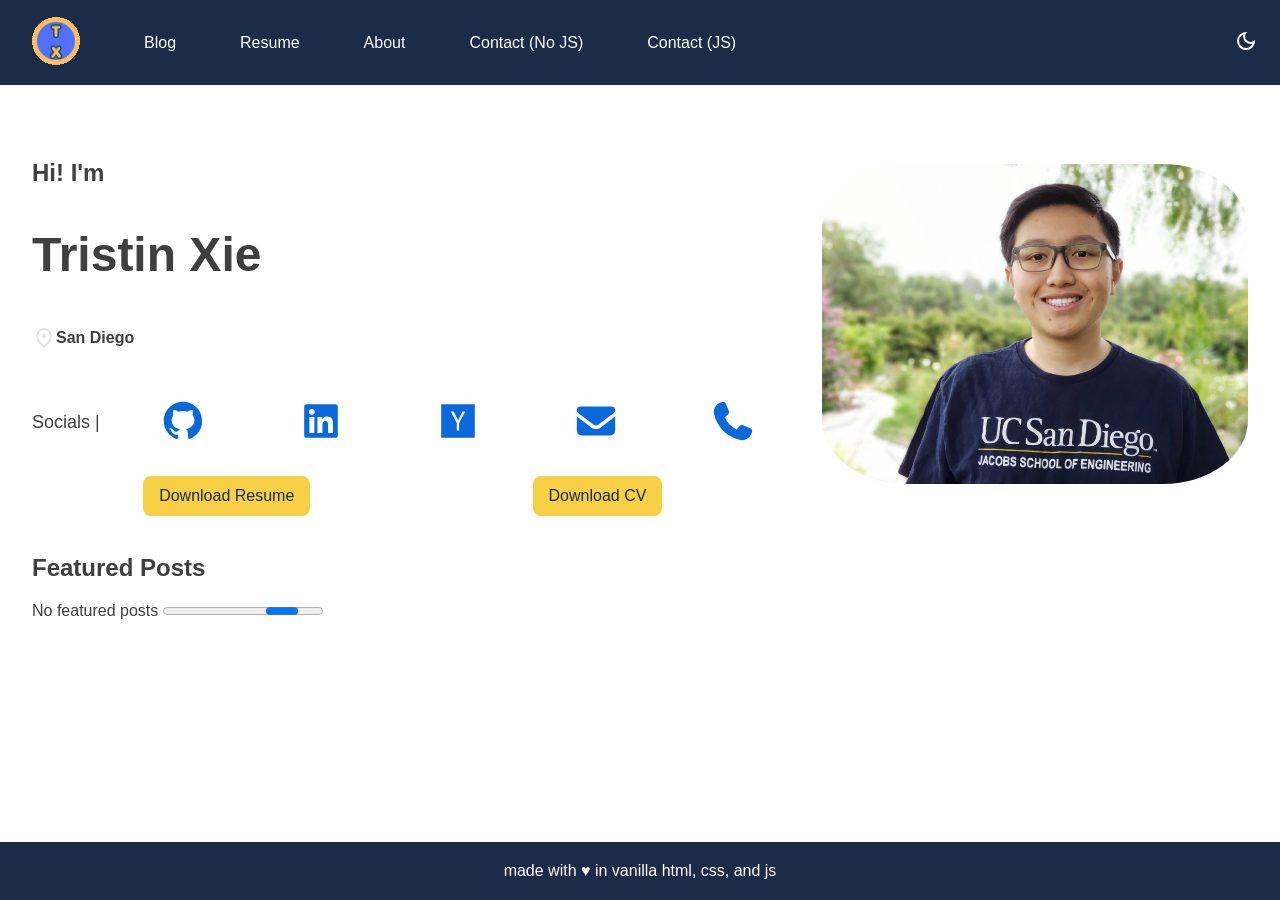
<file: index.html>
<!DOCTYPE html>
<html lang="en">

<head>
  <meta charset="UTF-8">
  <meta name="viewport" content="width=device-width, initial-scale=1.0">
  <title>Tristin Xie Home Page</title>
  <link rel="stylesheet" type="text/css" href="styles.css">
  <style>
    /* header,
    footer,
    article,
    section {
      border: 2px solid #3F3F3F;
    } */

    socials-container>ul {
      list-style-type: none;
      display: flex;
      justify-content: space-between;
      align-items: center;
      width: 85%;
    }

    socials-container {
      display: flex;
      align-items: center;
      justify-content: space-between;
      width: 100%;
    }
  </style>
  <script>
    class HelloWorld extends HTMLElement {
      connectedCallback() {
        console.log("Hello World!");
      }
    }

    customElements.define("hello-world", HelloWorld);
  </script>
  <link rel="icon" type="image/x-icon" href="/assets/favicon.ico">
  <script src="theme.js" defer></script>
  <script>
    try {
      const savedTheme = localStorage.getItem("theme");

      if (savedTheme === "dark") {
        document.documentElement.dataset.theme = "dark";
      }
    } catch (error) {
      // Use default light theme
    }
  </script>
</head>

<body>
  <header>
    <input type="checkbox" id="nav-toggle">
    <nav class="menu">
      <ul>
        <li><a class="main-logo" href="/"><img src=/assets/favicon.ico alt="Tristin Xie Logo"></a></li>
        <li><a href="/blog.html">Blog</a></li>
        <li><a href="/assets/TristinXieResume.pdf">Resume</a></li>
        <li><a href="/profile.html">About</a></li>
        <li><a href="/form-no-js.html">Contact (No JS)</a></li>
        <li><a href="/form-with-js.html">Contact (JS)</a></li>
      </ul>
      <button type="button" id="theme-toggle" aria-label="Switch to dark theme" hidden>
        <svg aria-hidden="true" class="moon-icon" xmlns="http://www.w3.org/2000/svg" height="48px" viewBox="0 -960 960 960" width="24px"
          fill="currentColor">
          <path
            d="M480-120q-150 0-255-105T120-480q0-150 105-255t255-105q14 0 27.5 1t26.5 3q-41 29-65.5 75.5T444-660q0 90 63 153t153 63q55 0 101-24.5t75-65.5q2 13 3 26.5t1 27.5q0 150-105 255T480-120Zm0-80q88 0 158-48.5T740-375q-20 5-40 8t-40 3q-123 0-209.5-86.5T364-660q0-20 3-40t8-40q-78 32-126.5 102T200-480q0 116 82 198t198 82Zm-10-270Z" />
        </svg>
        <svg aria-hidden="true" class="sun-icon" xmlns="http://www.w3.org/2000/svg" height="48px" viewBox="0 0 24 24" width="24px"
          fill="currentColor">
          <path
            d="M14.13,14.13Q15,13.25 15,12T14.13,9.88T12,9T9.88,9.88T9,12t0.88,2.13T12,15t2.13-0.88ZM8.46,15.54Q7,14.08 7,12Q7,9.92 8.46,8.46T12,7t3.54,1.46T17,12t-1.46,3.54T12,17q-2.07,0-3.54-1.46ZM5,13H1V11H5v2Zm18,0H19V11h4v2ZM11,5V1h2V5H11Zm0,18V19h2v4H11ZM6.4,7.75L3.88,5.32L5.3,3.85l2.4,2.5L6.4,7.75Zm12.3,12.4l-2.42-2.52l1.32-1.38l2.52,2.43L18.7,20.15ZM16.25,6.4l2.43-2.52L20.15,5.3l-2.5,2.4l-1.4-1.3ZM3.85,18.7l2.53-2.43L7.75,17.6L5.33,20.13L3.85,18.7ZM12,12Z" />
        </svg>
      </button>
    </nav>
  </header>
  <br>
  <main>
    <noscript>
      <div>
        <strong>Your JavaScript is off! Some interactive features may require JavaScript to be on.</strong>
      </div>
    </noscript>
    <hello-world></hello-world>
    <article class="me-section">
      <section id="me-info">
        <h1 data-greeting>Hi! I'm</h1>
        <h2 id="my-name">Tristin Xie</h2>
        <p id="me-location">
          <svg xmlns="http://www.w3.org/2000/svg" height="32px" viewBox="0 -960 960 960" width="24px" fill="#e3e3e3">
            <path
              d="M536.5-503.5Q560-527 560-560t-23.5-56.5Q513-640 480-640t-56.5 23.5Q400-593 400-560t23.5 56.5Q447-480 480-480t56.5-23.5ZM480-186q122-112 181-203.5T720-552q0-109-69.5-178.5T480-800q-101 0-170.5 69.5T240-552q0 71 59 162.5T480-186Zm0 106Q319-217 239.5-334.5T160-552q0-150 96.5-239T480-880q127 0 223.5 89T800-552q0 100-79.5 217.5T480-80Zm0-480Z" />
          </svg>
          <b>
            San Diego
          </b>
        </p>
        <socials-container>
          <p>
            Socials &vert;
          </p>
          <ul>
            <li>
              <a href="https://github.com/tristinxie">
                <svg xmlns="http://www.w3.org/2000/svg" height="48px" viewBox="0 0 640 640">
                  <!--!Font Awesome Free 7.3.1 by @fontawesome - https://fontawesome.com License - https://fontawesome.com/license/free Copyright 2026 Fonticons, Inc.-->
                  <path
                    d="M280.5 426.5C214.5 418.5 168 371 168 309.5C168 284.5 177 257.5 192 239.5C185.5 223 186.5 188 194 173.5C214 171 241 181.5 257 196C276 190 296 187 320.5 187C345 187 365 190 383 195.5C398.5 181.5 426 171 446 173.5C453 187 454 222 447.5 239C463.5 258 472 283.5 472 309.5C472 371 425.5 417.5 358.5 426C375.5 437 387 461 387 488.5L387 540.5C387 555.5 399.5 564 414.5 558C505 523.5 576 433 576 321C576 179.5 461 64 319.5 64C178 64 64 179.5 64 321C64 432 134.5 524 229.5 558.5C243 563.5 256 554.5 256 541L256 501C249 504 240 506 232 506C199 506 179.5 488 165.5 454.5C160 441 154 433 142.5 431.5C136.5 431 134.5 428.5 134.5 425.5C134.5 419.5 144.5 415 154.5 415C169 415 181.5 424 194.5 442.5C204.5 457 215 463.5 227.5 463.5C240 463.5 248 459 259.5 447.5C268 439 274.5 431.5 280.5 426.5z" />
                </svg>
              </a>
            </li>
            <li>
              <a href="https://www.linkedin.com/in/tristinxie/">
                <svg xmlns="http://www.w3.org/2000/svg" height="48px" viewBox="0 0 640 640">
                  <!--!Font Awesome Free 7.3.1 by @fontawesome - https://fontawesome.com License - https://fontawesome.com/license/free Copyright 2026 Fonticons, Inc.-->
                  <path
                    d="M512 96L127.9 96C110.3 96 96 110.5 96 128.3L96 511.7C96 529.5 110.3 544 127.9 544L512 544C529.6 544 544 529.5 544 511.7L544 128.3C544 110.5 529.6 96 512 96zM231.4 480L165 480L165 266.2L231.5 266.2L231.5 480L231.4 480zM198.2 160C219.5 160 236.7 177.2 236.7 198.5C236.7 219.8 219.5 237 198.2 237C176.9 237 159.7 219.8 159.7 198.5C159.7 177.2 176.9 160 198.2 160zM480.3 480L413.9 480L413.9 376C413.9 351.2 413.4 319.3 379.4 319.3C344.8 319.3 339.5 346.3 339.5 374.2L339.5 480L273.1 480L273.1 266.2L336.8 266.2L336.8 295.4L337.7 295.4C346.6 278.6 368.3 260.9 400.6 260.9C467.8 260.9 480.3 305.2 480.3 362.8L480.3 480z" />
                </svg>
              </a>
            </li>
            <li>
              <a href="https://news.ycombinator.com/user?id=hachet">
                <svg xmlns="http://www.w3.org/2000/svg" height="48px" viewBox="0 0 640 640">
                  <!--!Font Awesome Free 7.3.1 by @fontawesome - https://fontawesome.com License - https://fontawesome.com/license/free Copyright 2026 Fonticons, Inc.-->
                  <path
                    d="M96 96L96 544L544 544L544 96L96 96zM117.2 293.2L117 293.2C117.1 293.1 117.2 292.9 117.3 292.8C117.3 292.9 117.3 293.1 117.2 293.2zM335.2 347.1L335.2 448L303.8 448L303.8 345.3L224 192L261.3 192C313.8 290.3 310.5 293.2 320.6 317.6C332.9 290.6 326.4 293.2 381.2 192L416 192L335.2 347.1z" />
                </svg>
              </a>
            </li>
            <li>
              <a href="mailto:tristinxie@gmail.com">
                <svg xmlns="http://www.w3.org/2000/svg" height="48px" viewBox="0 0 640 640">
                  <!--!Font Awesome Free 7.3.1 by @fontawesome - https://fontawesome.com License - https://fontawesome.com/license/free Copyright 2026 Fonticons, Inc.-->
                  <path
                    d="M112 128C85.5 128 64 149.5 64 176C64 191.1 71.1 205.3 83.2 214.4L291.2 370.4C308.3 383.2 331.7 383.2 348.8 370.4L556.8 214.4C568.9 205.3 576 191.1 576 176C576 149.5 554.5 128 528 128L112 128zM64 260L64 448C64 483.3 92.7 512 128 512L512 512C547.3 512 576 483.3 576 448L576 260L377.6 408.8C343.5 434.4 296.5 434.4 262.4 408.8L64 260z" />
                </svg>
              </a>
            </li>
            <li>
              <a href="tel:+1-626-268-3247">
                <svg xmlns="http://www.w3.org/2000/svg" height="48px" viewBox="0 0 640 640">
                  <!--!Font Awesome Free 7.3.1 by @fontawesome - https://fontawesome.com License - https://fontawesome.com/license/free Copyright 2026 Fonticons, Inc.-->
                  <path
                    d="M224.2 89C216.3 70.1 195.7 60.1 176.1 65.4L170.6 66.9C106 84.5 50.8 147.1 66.9 223.3C104 398.3 241.7 536 416.7 573.1C493 589.3 555.5 534 573.1 469.4L574.6 463.9C580 444.2 569.9 423.6 551.1 415.8L453.8 375.3C437.3 368.4 418.2 373.2 406.8 387.1L368.2 434.3C297.9 399.4 241.3 341 208.8 269.3L253 233.3C266.9 222 271.6 202.9 264.8 186.3L224.2 89z" />
                </svg>
              </a>
            </li>
          </ul>
        </socials-container>
        <section id="me-links">
          <a href="/assets/TristinXieResume.pdf">Download Resume</a>
          <a href="/assets/TristinXieCV.pdf">Download CV</a>
        </section>
      </section>
      <picture id="me-picture">
        <source srcset="/assets/me_wide.jpg" media="(width >= 45rem)">
        <img width="320" height="320" src="/assets/me.jpg" alt="Tristin Xie picture">
      </picture>
    </article>
    <br>
    <section>
      <h2>Featured Posts</h2>
      <featured-posts aria-busy="true" aria-describedby="progress-bar">
        No featured posts
      </featured-posts>

      <progress id="progress-bar" aria-label="Content loading…"></progress>
    </section>
  </main>
  <br>
  <footer>
    made with &hearts; in vanilla html, css, and js
  </footer>
</body>

</html>
</file>
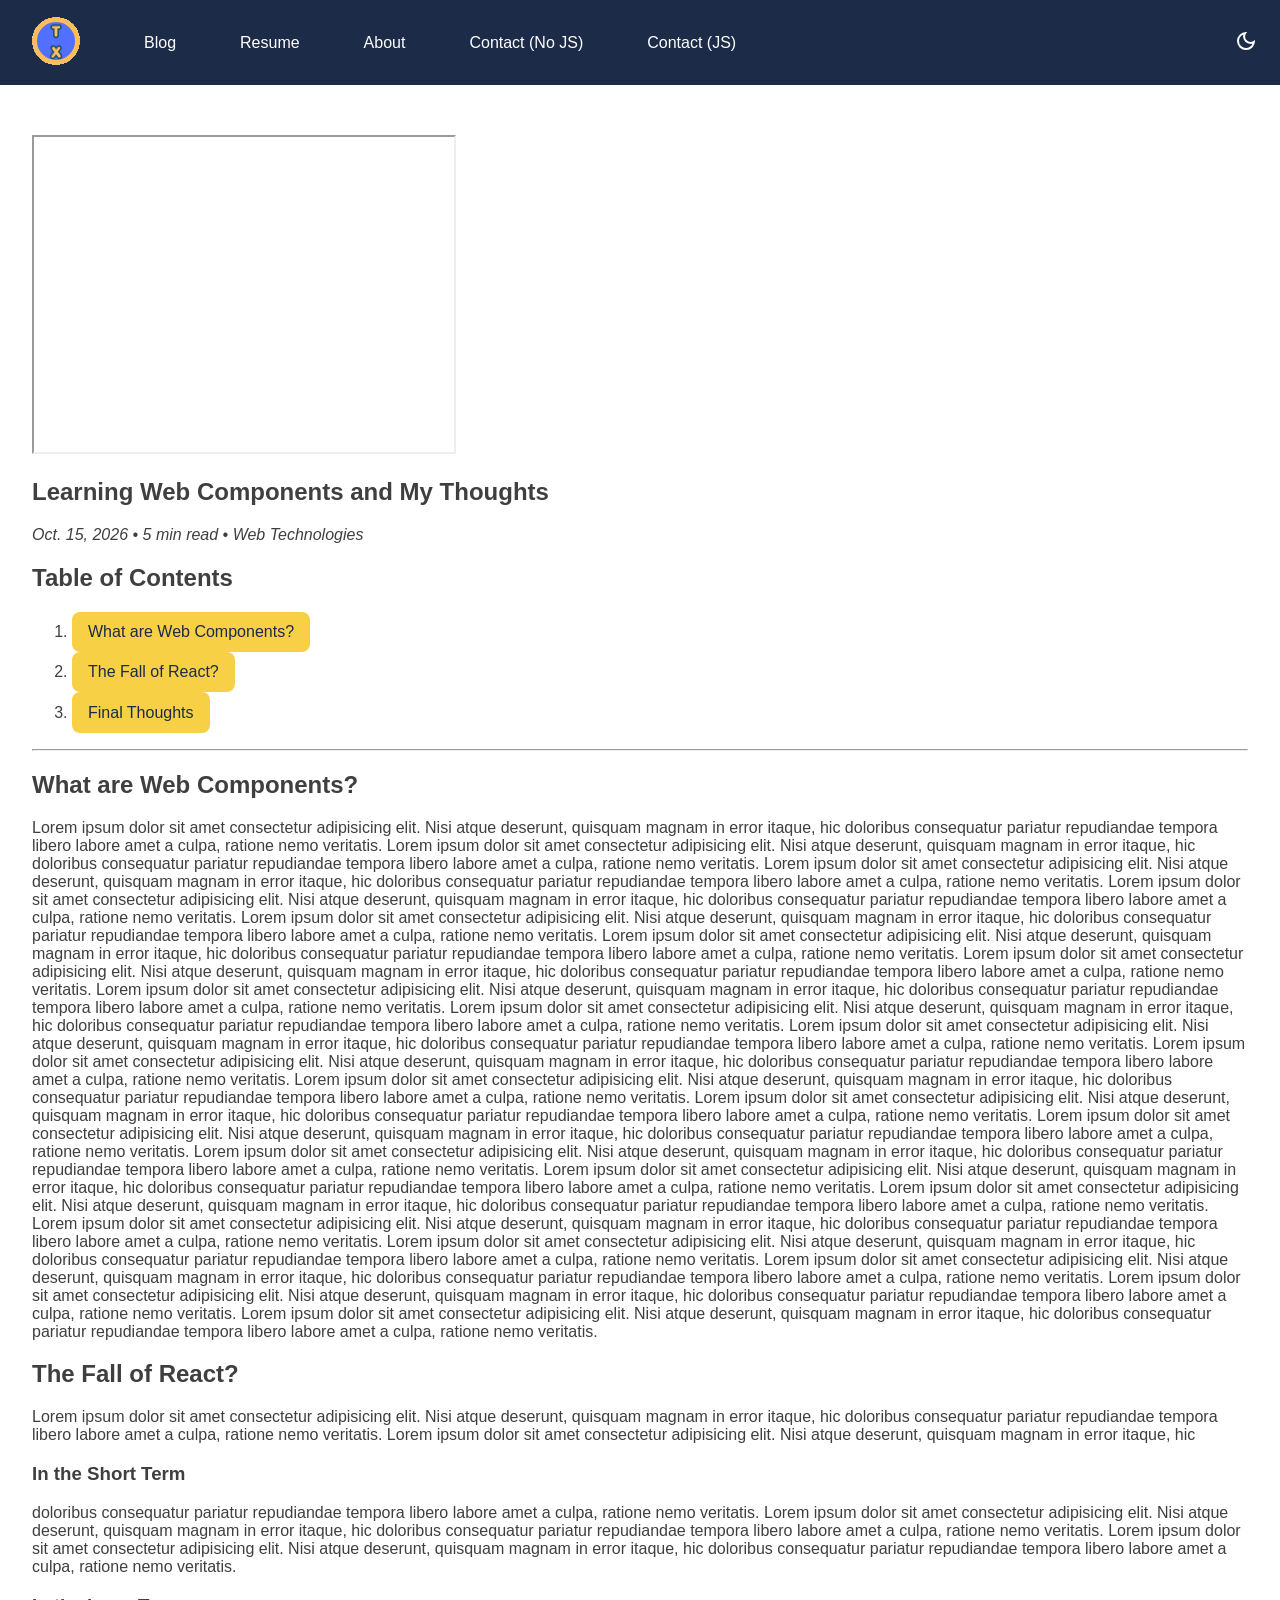
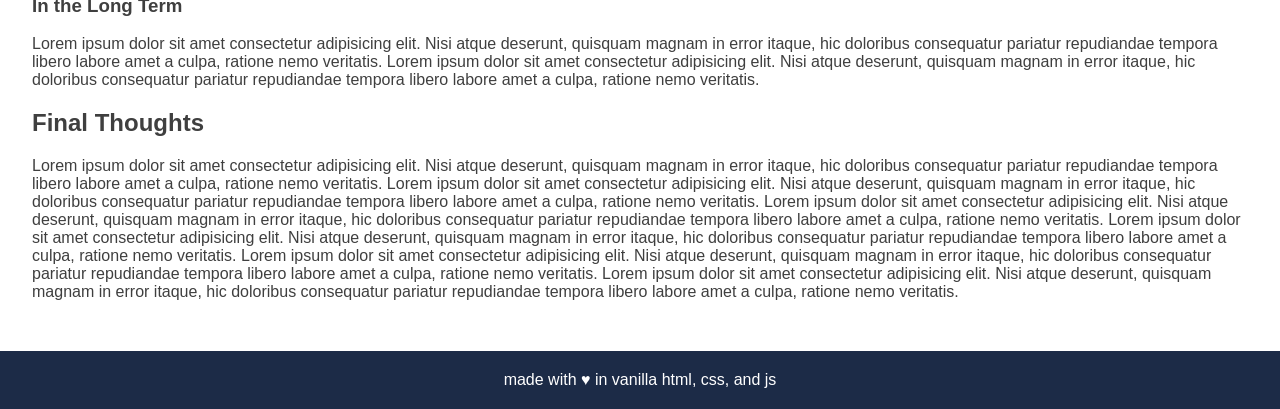
<file: blog-post-1.html>
<!DOCTYPE html>
<html lang="zxx">

<head>
  <meta charset="UTF-8">
  <meta name="viewport" content="width=device-width, initial-scale=1.0">
  <title>Tristin Xie Home Page</title>
  <!-- <style>
    header,
    footer,
    section {
      border: 2px solid #3F3F3F;
    }
  </style> -->
  <link rel="icon" type="image/x-icon" href="/assets/favicon.ico">
  <link rel="stylesheet" type="text/css" href="styles.css">
  <script src="theme.js" defer></script>
  <script>
    try {
      const savedTheme = localStorage.getItem("theme");

      if (savedTheme === "dark") {
        document.documentElement.dataset.theme = "dark";
      }
    } catch (error) {
      // Use default light theme
    }
  </script>
</head>

<body>
  <header>
    <input type="checkbox" id="nav-toggle">
    <nav class="menu">
      <ul>
        <li><a class="main-logo" href="/"><img src=/assets/favicon.ico alt="Tristin Xie Logo"></a></li>
        <li><a href="/blog.html">Blog</a></li>
        <li><a href="/assets/TristinXieResume.pdf">Resume</a></li>
        <li><a href="/profile.html">About</a></li>
        <li><a href="/form-no-js.html">Contact (No JS)</a></li>
        <li><a href="/form-with-js.html">Contact (JS)</a></li>
      </ul>
      <button type="button" id="theme-toggle" aria-label="Switch to dark theme" hidden>
        <svg aria-hidden="true" class="moon-icon" xmlns="http://www.w3.org/2000/svg" height="48px" viewBox="0 -960 960 960" width="24px"
          fill="currentColor">
          <path
            d="M480-120q-150 0-255-105T120-480q0-150 105-255t255-105q14 0 27.5 1t26.5 3q-41 29-65.5 75.5T444-660q0 90 63 153t153 63q55 0 101-24.5t75-65.5q2 13 3 26.5t1 27.5q0 150-105 255T480-120Zm0-80q88 0 158-48.5T740-375q-20 5-40 8t-40 3q-123 0-209.5-86.5T364-660q0-20 3-40t8-40q-78 32-126.5 102T200-480q0 116 82 198t198 82Zm-10-270Z" />
        </svg>
        <svg aria-hidden="true" class="sun-icon" xmlns="http://www.w3.org/2000/svg" height="48px" viewBox="0 0 24 24" width="24px"
          fill="currentColor">
          <path
            d="M14.13,14.13Q15,13.25 15,12T14.13,9.88T12,9T9.88,9.88T9,12t0.88,2.13T12,15t2.13-0.88ZM8.46,15.54Q7,14.08 7,12Q7,9.92 8.46,8.46T12,7t3.54,1.46T17,12t-1.46,3.54T12,17q-2.07,0-3.54-1.46ZM5,13H1V11H5v2Zm18,0H19V11h4v2ZM11,5V1h2V5H11Zm0,18V19h2v4H11ZM6.4,7.75L3.88,5.32L5.3,3.85l2.4,2.5L6.4,7.75Zm12.3,12.4l-2.42-2.52l1.32-1.38l2.52,2.43L18.7,20.15ZM16.25,6.4l2.43-2.52L20.15,5.3l-2.5,2.4l-1.4-1.3ZM3.85,18.7l2.53-2.43L7.75,17.6L5.33,20.13L3.85,18.7ZM12,12Z" />
        </svg>
      </button>
    </nav>
  </header>
  <br>
  <main>
    <article>
      <iframe width="420" height="315" src="https://www.youtube.com/embed/2I7uX8m0Ta0">
      </iframe>
      <h1>Learning Web Components and My Thoughts</h1>
      <post-details>
        <i>Oct. 15, 2026 • 5 min read • Web Technologies</i>
      </post-details>
      <h2>Table of Contents</h2>
      <ol>
        <li><a href="#what-are-web-components"> What are Web Components?</a></li>
        <li><a href="#the-fall-of-react">The Fall of React?</a></li>
        <li><a href="#final-thoughts">Final Thoughts</a></li>
      </ol>
      <hr>
      <h2 id="what-are-web-components">What are Web Components?</h2>
      Lorem ipsum dolor sit amet consectetur adipisicing elit. Nisi atque deserunt, quisquam magnam in error itaque, hic
      doloribus consequatur pariatur repudiandae tempora libero labore amet a culpa, ratione nemo veritatis.
      Lorem ipsum dolor sit amet consectetur adipisicing elit. Nisi atque deserunt, quisquam magnam in error itaque, hic
      doloribus consequatur pariatur repudiandae tempora libero labore amet a culpa, ratione nemo veritatis.
      Lorem ipsum dolor sit amet consectetur adipisicing elit. Nisi atque deserunt, quisquam magnam in error itaque, hic
      doloribus consequatur pariatur repudiandae tempora libero labore amet a culpa, ratione nemo veritatis.
      Lorem ipsum dolor sit amet consectetur adipisicing elit. Nisi atque deserunt, quisquam magnam in error itaque, hic
      doloribus consequatur pariatur repudiandae tempora libero labore amet a culpa, ratione nemo veritatis.
      Lorem ipsum dolor sit amet consectetur adipisicing elit. Nisi atque deserunt, quisquam magnam in error itaque, hic
      doloribus consequatur pariatur repudiandae tempora libero labore amet a culpa, ratione nemo veritatis.
      Lorem ipsum dolor sit amet consectetur adipisicing elit. Nisi atque deserunt, quisquam magnam in error itaque, hic
      doloribus consequatur pariatur repudiandae tempora libero labore amet a culpa, ratione nemo veritatis.
      Lorem ipsum dolor sit amet consectetur adipisicing elit. Nisi atque deserunt, quisquam magnam in error itaque, hic
      doloribus consequatur pariatur repudiandae tempora libero labore amet a culpa, ratione nemo veritatis.
      Lorem ipsum dolor sit amet consectetur adipisicing elit. Nisi atque deserunt, quisquam magnam in error itaque, hic
      doloribus consequatur pariatur repudiandae tempora libero labore amet a culpa, ratione nemo veritatis.
      Lorem ipsum dolor sit amet consectetur adipisicing elit. Nisi atque deserunt, quisquam magnam in error itaque, hic
      doloribus consequatur pariatur repudiandae tempora libero labore amet a culpa, ratione nemo veritatis.
      Lorem ipsum dolor sit amet consectetur adipisicing elit. Nisi atque deserunt, quisquam magnam in error itaque, hic
      doloribus consequatur pariatur repudiandae tempora libero labore amet a culpa, ratione nemo veritatis.
      Lorem ipsum dolor sit amet consectetur adipisicing elit. Nisi atque deserunt, quisquam magnam in error itaque, hic
      doloribus consequatur pariatur repudiandae tempora libero labore amet a culpa, ratione nemo veritatis.
      Lorem ipsum dolor sit amet consectetur adipisicing elit. Nisi atque deserunt, quisquam magnam in error itaque, hic
      doloribus consequatur pariatur repudiandae tempora libero labore amet a culpa, ratione nemo veritatis.
      Lorem ipsum dolor sit amet consectetur adipisicing elit. Nisi atque deserunt, quisquam magnam in error itaque, hic
      doloribus consequatur pariatur repudiandae tempora libero labore amet a culpa, ratione nemo veritatis.
      Lorem ipsum dolor sit amet consectetur adipisicing elit. Nisi atque deserunt, quisquam magnam in error itaque, hic
      doloribus consequatur pariatur repudiandae tempora libero labore amet a culpa, ratione nemo veritatis.
      Lorem ipsum dolor sit amet consectetur adipisicing elit. Nisi atque deserunt, quisquam magnam in error itaque, hic
      doloribus consequatur pariatur repudiandae tempora libero labore amet a culpa, ratione nemo veritatis.
      Lorem ipsum dolor sit amet consectetur adipisicing elit. Nisi atque deserunt, quisquam magnam in error itaque, hic
      doloribus consequatur pariatur repudiandae tempora libero labore amet a culpa, ratione nemo veritatis.
      Lorem ipsum dolor sit amet consectetur adipisicing elit. Nisi atque deserunt, quisquam magnam in error itaque, hic
      doloribus consequatur pariatur repudiandae tempora libero labore amet a culpa, ratione nemo veritatis.
      Lorem ipsum dolor sit amet consectetur adipisicing elit. Nisi atque deserunt, quisquam magnam in error itaque, hic
      doloribus consequatur pariatur repudiandae tempora libero labore amet a culpa, ratione nemo veritatis.
      Lorem ipsum dolor sit amet consectetur adipisicing elit. Nisi atque deserunt, quisquam magnam in error itaque, hic
      doloribus consequatur pariatur repudiandae tempora libero labore amet a culpa, ratione nemo veritatis.
      Lorem ipsum dolor sit amet consectetur adipisicing elit. Nisi atque deserunt, quisquam magnam in error itaque, hic
      doloribus consequatur pariatur repudiandae tempora libero labore amet a culpa, ratione nemo veritatis.
      Lorem ipsum dolor sit amet consectetur adipisicing elit. Nisi atque deserunt, quisquam magnam in error itaque, hic
      doloribus consequatur pariatur repudiandae tempora libero labore amet a culpa, ratione nemo veritatis.
      Lorem ipsum dolor sit amet consectetur adipisicing elit. Nisi atque deserunt, quisquam magnam in error itaque, hic
      doloribus consequatur pariatur repudiandae tempora libero labore amet a culpa, ratione nemo veritatis.
      <h2 id="the-fall-of-react">The Fall of React?</h2>
      Lorem ipsum dolor sit amet consectetur adipisicing elit. Nisi atque deserunt, quisquam magnam in error itaque, hic
      doloribus consequatur pariatur repudiandae tempora libero labore amet a culpa, ratione nemo veritatis.
      Lorem ipsum dolor sit amet consectetur adipisicing elit. Nisi atque deserunt, quisquam magnam in error itaque, hic
      <h3>In the Short Term</h3>
      doloribus consequatur pariatur repudiandae tempora libero labore amet a culpa, ratione nemo veritatis.
      Lorem ipsum dolor sit amet consectetur adipisicing elit. Nisi atque deserunt, quisquam magnam in error itaque, hic
      doloribus consequatur pariatur repudiandae tempora libero labore amet a culpa, ratione nemo veritatis.
      Lorem ipsum dolor sit amet consectetur adipisicing elit. Nisi atque deserunt, quisquam magnam in error itaque, hic
      doloribus consequatur pariatur repudiandae tempora libero labore amet a culpa, ratione nemo veritatis.
      <h3>In the Long Term</h3>
      Lorem ipsum dolor sit amet consectetur adipisicing elit. Nisi atque deserunt, quisquam magnam in error itaque, hic
      doloribus consequatur pariatur repudiandae tempora libero labore amet a culpa, ratione nemo veritatis.
      Lorem ipsum dolor sit amet consectetur adipisicing elit. Nisi atque deserunt, quisquam magnam in error itaque, hic
      doloribus consequatur pariatur repudiandae tempora libero labore amet a culpa, ratione nemo veritatis.
      <h2 id="final-thoughts">Final Thoughts</h2>
      Lorem ipsum dolor sit amet consectetur adipisicing elit. Nisi atque deserunt, quisquam magnam in error itaque, hic
      doloribus consequatur pariatur repudiandae tempora libero labore amet a culpa, ratione nemo veritatis.
      Lorem ipsum dolor sit amet consectetur adipisicing elit. Nisi atque deserunt, quisquam magnam in error itaque, hic
      doloribus consequatur pariatur repudiandae tempora libero labore amet a culpa, ratione nemo veritatis.
      Lorem ipsum dolor sit amet consectetur adipisicing elit. Nisi atque deserunt, quisquam magnam in error itaque, hic
      doloribus consequatur pariatur repudiandae tempora libero labore amet a culpa, ratione nemo veritatis.
      Lorem ipsum dolor sit amet consectetur adipisicing elit. Nisi atque deserunt, quisquam magnam in error itaque, hic
      doloribus consequatur pariatur repudiandae tempora libero labore amet a culpa, ratione nemo veritatis.
      Lorem ipsum dolor sit amet consectetur adipisicing elit. Nisi atque deserunt, quisquam magnam in error itaque, hic
      doloribus consequatur pariatur repudiandae tempora libero labore amet a culpa, ratione nemo veritatis.
      Lorem ipsum dolor sit amet consectetur adipisicing elit. Nisi atque deserunt, quisquam magnam in error itaque, hic
      doloribus consequatur pariatur repudiandae tempora libero labore amet a culpa, ratione nemo veritatis.
    </article>
  </main>
  <br>
  <footer>
    made with &hearts; in vanilla html, css, and js
  </footer>
</body>

</html>
</file>
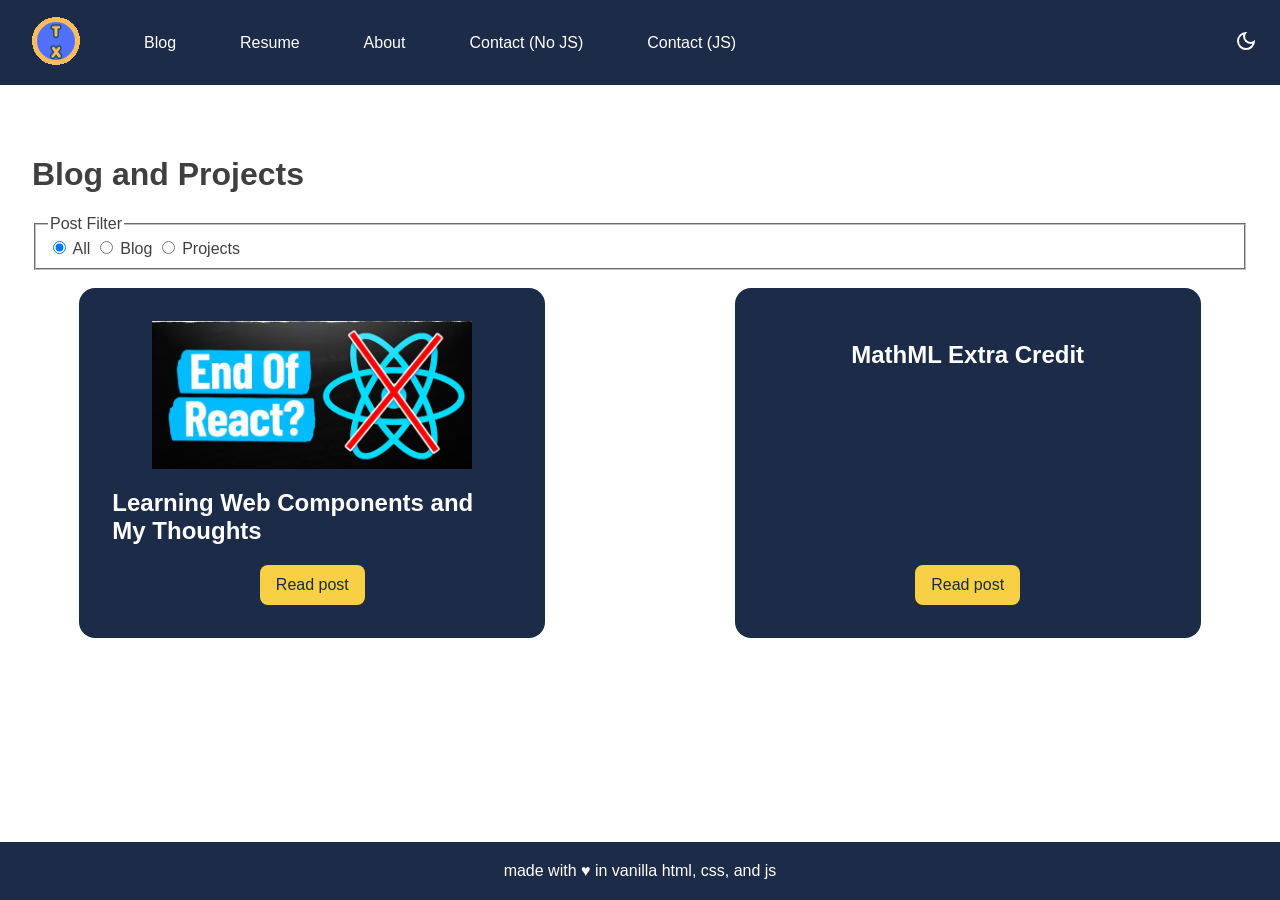
<file: blog.html>
<!DOCTYPE html>
<html lang="en">

<head>
  <meta charset="UTF-8">
  <meta name="viewport" content="width=device-width, initial-scale=1.0">
  <title>Contact Tristin</title>
  <!-- <style>
    header,
    footer,
    section, 
    article {
      border: 2px solid #3F3F3F;
    }
  </style> -->
  <link rel="icon" type="image/x-icon" href="/assets/favicon.ico">
  <link rel="stylesheet" type="text/css" href="styles.css">
  <script src="theme.js" defer></script>
  <script>
    try {
      const savedTheme = localStorage.getItem("theme");

      if (savedTheme === "dark") {
        document.documentElement.dataset.theme = "dark";
      }
    } catch (error) {
      // Use default light theme
    }
  </script>
</head>

<body>
  <header>
    <input type="checkbox" id="nav-toggle">
    <nav class="menu">
      <ul>
        <li><a class="main-logo" href="/"><img src="/assets/favicon.ico" alt="Tristin Xie Logo"></a></li>
        <li><a href="/blog.html">Blog</a></li>
        <li><a href="/assets/TristinXieResume.pdf">Resume</a></li>
        <li><a href="/profile.html">About</a></li>
        <li><a href="/form-no-js.html">Contact (No JS)</a></li>
        <li><a href="/form-with-js.html">Contact (JS)</a></li>
      </ul>
      <button type="button" id="theme-toggle" aria-label="Switch to dark theme" hidden>
        <svg aria-hidden="true" class="moon-icon" xmlns="http://www.w3.org/2000/svg" height="48px" viewBox="0 -960 960 960" width="24px"
          fill="currentColor">
          <path
            d="M480-120q-150 0-255-105T120-480q0-150 105-255t255-105q14 0 27.5 1t26.5 3q-41 29-65.5 75.5T444-660q0 90 63 153t153 63q55 0 101-24.5t75-65.5q2 13 3 26.5t1 27.5q0 150-105 255T480-120Zm0-80q88 0 158-48.5T740-375q-20 5-40 8t-40 3q-123 0-209.5-86.5T364-660q0-20 3-40t8-40q-78 32-126.5 102T200-480q0 116 82 198t198 82Zm-10-270Z" />
        </svg>
        <svg aria-hidden="true" class="sun-icon" xmlns="http://www.w3.org/2000/svg" height="48px" viewBox="0 0 24 24" width="24px"
          fill="currentColor">
          <path
            d="M14.13,14.13Q15,13.25 15,12T14.13,9.88T12,9T9.88,9.88T9,12t0.88,2.13T12,15t2.13-0.88ZM8.46,15.54Q7,14.08 7,12Q7,9.92 8.46,8.46T12,7t3.54,1.46T17,12t-1.46,3.54T12,17q-2.07,0-3.54-1.46ZM5,13H1V11H5v2Zm18,0H19V11h4v2ZM11,5V1h2V5H11Zm0,18V19h2v4H11ZM6.4,7.75L3.88,5.32L5.3,3.85l2.4,2.5L6.4,7.75Zm12.3,12.4l-2.42-2.52l1.32-1.38l2.52,2.43L18.7,20.15ZM16.25,6.4l2.43-2.52L20.15,5.3l-2.5,2.4l-1.4-1.3ZM3.85,18.7l2.53-2.43L7.75,17.6L5.33,20.13L3.85,18.7ZM12,12Z" />
        </svg>
      </button>
    </nav>
  </header>
    <br>
  <main>
    <h1>Blog and Projects</h1>
    <fieldset>
      <legend>Post Filter</legend>
      <label>
        <input type="radio" name="post-filter" id="post-filter-all" checked>
        <span>All</span>
      </label>
      <label>
        <input type="radio" name="post-filter" id="post-filter-blog">
        <span>Blog</span>
      </label>
      <label>
        <input type="radio" name="post-filter" id="post-filter-projects">
        <span>Projects</span>
      </label>
    </fieldset>
    <br>
    <section id="post-section">
      <article class="post">
        <img width=320 src="/assets/blog-post-1-hero.png"
          alt="Hero image for blog post 1 - The End of React? with the React.js logo">
        <h2>Learning Web Components and My Thoughts</h2>
        <a href="/blog-post-1.html">Read post</a>
      </article>
      <br>
      <article class="post">
        <h2>MathML Extra Credit</h2>
        <a href="/extra-credit.html">Read post</a>
      </article>
    </section>
  </main>
  <br>
  <footer>
    made with &hearts; in vanilla html, css, and js
  </footer>
</body>

</html>
</file>
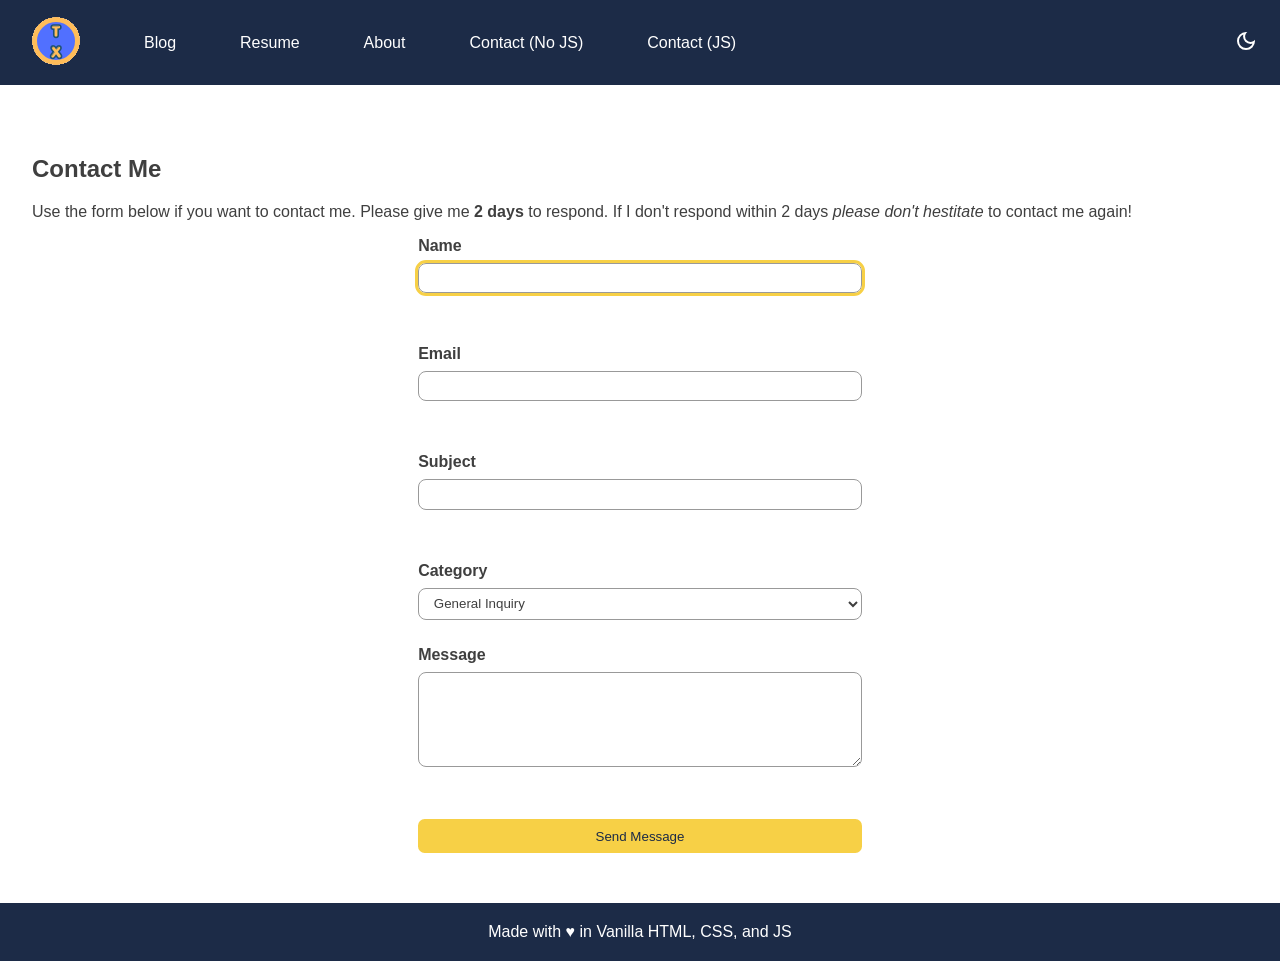
<file: contact.html>
<!DOCTYPE html>
<html lang="en">

<head>
  <meta charset="UTF-8">
  <meta name="viewport" content="width=device-width, initial-scale=1.0">
  <title>Contact Tristin</title>
  <!-- <style>
    header,
    footer,
    section {
      border: 2px solid #3F3F3F;
    }
  </style> -->
  <link rel="icon" type="image/x-icon" href="/assets/favicon.ico">
  <link rel="stylesheet" type="text/css" href="styles.css">
  <script src="theme.js" defer></script>
  <script>
    try {
      const savedTheme = localStorage.getItem("theme");

      if (savedTheme === "dark") {
        document.documentElement.dataset.theme = "dark";
      }
    } catch (error) {
      // Use default light theme
    }
  </script>
</head>

<body>
  <header>
    <input type="checkbox" id="nav-toggle">
    <nav class="menu">
      <ul>
        <li><a class="main-logo" href="/"><img src=/assets/favicon.ico alt="Tristin Xie Logo"></a></li>
        <li><a href="/blog.html">Blog</a></li>
        <li><a href="/assets/TristinXieResume.pdf">Resume</a></li>
        <li><a href="/profile.html">About</a></li>
        <li><a href="/form-no-js.html">Contact (No JS)</a></li>
        <li><a href="/form-with-js.html">Contact (JS)</a></li>
      </ul>
      <button type="button" id="theme-toggle" aria-label="Switch to dark theme" hidden>
        <svg aria-hidden="true" class="moon-icon" xmlns="http://www.w3.org/2000/svg" height="48px" viewBox="0 -960 960 960" width="24px"
          fill="currentColor">
          <path
            d="M480-120q-150 0-255-105T120-480q0-150 105-255t255-105q14 0 27.5 1t26.5 3q-41 29-65.5 75.5T444-660q0 90 63 153t153 63q55 0 101-24.5t75-65.5q2 13 3 26.5t1 27.5q0 150-105 255T480-120Zm0-80q88 0 158-48.5T740-375q-20 5-40 8t-40 3q-123 0-209.5-86.5T364-660q0-20 3-40t8-40q-78 32-126.5 102T200-480q0 116 82 198t198 82Zm-10-270Z" />
        </svg>
        <svg aria-hidden="true" class="sun-icon" xmlns="http://www.w3.org/2000/svg" height="48px" viewBox="0 0 24 24" width="24px"
          fill="currentColor">
          <path
            d="M14.13,14.13Q15,13.25 15,12T14.13,9.88T12,9T9.88,9.88T9,12t0.88,2.13T12,15t2.13-0.88ZM8.46,15.54Q7,14.08 7,12Q7,9.92 8.46,8.46T12,7t3.54,1.46T17,12t-1.46,3.54T12,17q-2.07,0-3.54-1.46ZM5,13H1V11H5v2Zm18,0H19V11h4v2ZM11,5V1h2V5H11Zm0,18V19h2v4H11ZM6.4,7.75L3.88,5.32L5.3,3.85l2.4,2.5L6.4,7.75Zm12.3,12.4l-2.42-2.52l1.32-1.38l2.52,2.43L18.7,20.15ZM16.25,6.4l2.43-2.52L20.15,5.3l-2.5,2.4l-1.4-1.3ZM3.85,18.7l2.53-2.43L7.75,17.6L5.33,20.13L3.85,18.7ZM12,12Z" />
        </svg>
      </button>
    </nav>
  </header>
    <br>
  <main>
    <article>
      <h1>Contact Me</h1>
      <p>Use the form below if you want to contact me. Please give me <strong>2 days</strong> to respond. If I don't
        respond within 2 days <em>please don't hestitate</em> to contact me again!</p>
      <section id="form-section">
        <form id="contact-form" action="#" method="post">
          <form-field>
            <label for="name">Name</label>
            <input type="text" id="name" name="name" autofocus required minlength="2">
            <field-error>Please enter your name (at least 2 characters)</field-error>
            <br>
          </form-field>

          <form-field>
            <label for="email">Email</label>
            <input type="email" id="email" name="email" required>
            <field-error>Please enter a valid email address of form <code>user@email.address</code></field-error>
            <br>
          </form-field>

          <form-field>
            <label for="subject">Subject</label>
            <input type="text" id="subject" name="subject" required minlength="2">
            <field-error>Please enter a subject (at least 2 characters)</field-error>
            <br>
          </form-field>

          <form-field>
            <label for="category">Category</label>
            <select id="category" name="category" required>
              <option value="" disabled>Select a category...</option>
              <hr>
              <option value="general">General Inquiry</option>
              <option value="recruitment">Recruitment</option>
              <option value="feedback">Feedback</option>
              <option value="bug">Bug Report</option>
              <option value="other">Other</option>
            </select>
            <br>
          </form-field>

          <form-field>
            <label for="message">Message</label>
            <textarea id="message" name="message" required minlength="10"></textarea>
            <field-error>Please enter your message (at least 10 characters)</field-error>
            <br>
          </form-field>

          <button type="button" commandfor="confirm-dialog" command="show-modal">
            Send Message
          </button>
        </form>
      </section>
    </article>
  </main>
  <br>
  <footer>
    Made with &hearts; in Vanilla HTML, CSS, and JS
  </footer>
  <!-- Confirm form submit dialog -->
  <dialog id="confirm-dialog">
    <h2>Confirm Submission</h2>

    <p>Are you ready to submit?</p>

    <button type="submit" form="contact-form">
      Submit
    </button>
    <button type="button" commandfor="confirm-dialog" command="close">
      Cancel
    </button>
  </dialog>
</body>

</html>
</file>
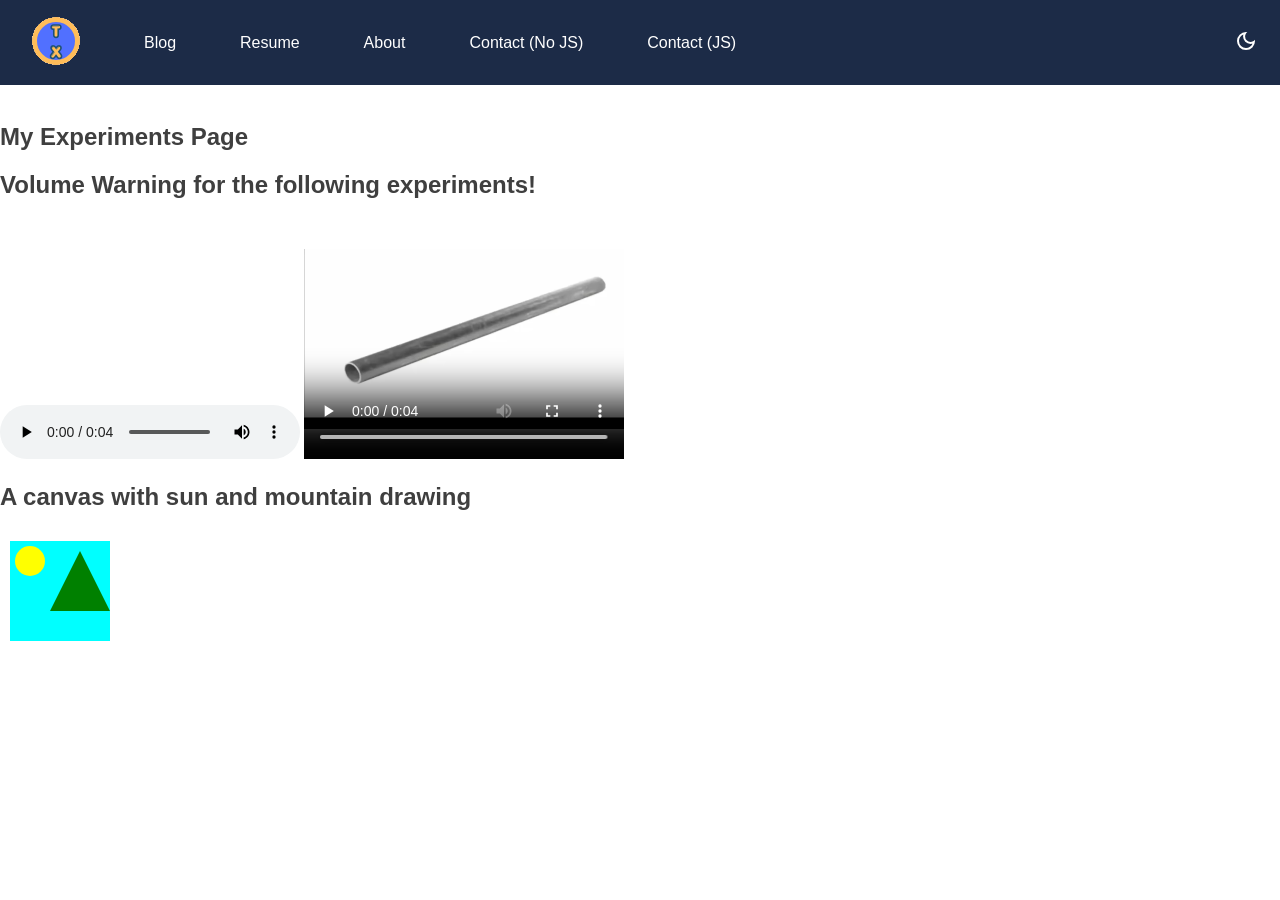
<file: experiments.html>
<!DOCTYPE html>
<html lang="en">

<head>
  <meta charset="UTF-8">
  <meta name="viewport" content="width=device-width, initial-scale=1.0">
  <title>Tristin Xie Experiments</title>
  <!-- <style>
    header,
    footer,
    section {
      border: 2px solid #3F3F3F;
    }
  </style> -->
  <link rel="icon" type="image/x-icon" href="/assets/favicon.ico">
  <link rel="stylesheet" type="text/css" href="styles.css">
  <script>
    document.addEventListener('DOMContentLoaded', () => {
      const ctx = document.querySelector("canvas").getContext("2d");
      ctx.fillStyle = "cyan";
      ctx.fillRect(10, 10, 100, 100);
      ctx.fillStyle = "yellow";
      ctx.beginPath();
      ctx.arc(30, 30, 15, 0, Math.PI * 2);
      ctx.fill();
      ctx.fillStyle = "green";
      ctx.beginPath();
      ctx.moveTo(80, 20); ctx.lineTo(50, 80); ctx.lineTo(110, 80);
      ctx.closePath();
      ctx.fill();
    });
  </script>
  <script src="theme.js" defer></script>
  <script>
    try {
      const savedTheme = localStorage.getItem("theme");

      if (savedTheme === "dark") {
        document.documentElement.dataset.theme = "dark";
      }
    } catch (error) {
      // Use default light theme
    }
  </script>
</head>

<body>
  <header>
    <input type="checkbox" id="nav-toggle">
    <nav class="menu">
      <ul>
        <li><a class="main-logo" href="/"><img src=/assets/favicon.ico alt="Tristin Xie Logo"></a></li>
        <li><a href="/blog.html">Blog</a></li>
        <li><a href="/assets/TristinXieResume.pdf">Resume</a></li>
        <li><a href="/profile.html">About</a></li>
        <li><a href="/form-no-js.html">Contact (No JS)</a></li>
        <li><a href="/form-with-js.html">Contact (JS)</a></li>
      </ul>
      <button type="button" id="theme-toggle" aria-label="Switch to dark theme" hidden>
        <svg aria-hidden="true" class="moon-icon" xmlns="http://www.w3.org/2000/svg" height="48px" viewBox="0 -960 960 960" width="24px"
          fill="currentColor">
          <path
            d="M480-120q-150 0-255-105T120-480q0-150 105-255t255-105q14 0 27.5 1t26.5 3q-41 29-65.5 75.5T444-660q0 90 63 153t153 63q55 0 101-24.5t75-65.5q2 13 3 26.5t1 27.5q0 150-105 255T480-120Zm0-80q88 0 158-48.5T740-375q-20 5-40 8t-40 3q-123 0-209.5-86.5T364-660q0-20 3-40t8-40q-78 32-126.5 102T200-480q0 116 82 198t198 82Zm-10-270Z" />
        </svg>
        <svg aria-hidden="true" class="sun-icon" xmlns="http://www.w3.org/2000/svg" height="48px" viewBox="0 0 24 24" width="24px"
          fill="currentColor">
          <path
            d="M14.13,14.13Q15,13.25 15,12T14.13,9.88T12,9T9.88,9.88T9,12t0.88,2.13T12,15t2.13-0.88ZM8.46,15.54Q7,14.08 7,12Q7,9.92 8.46,8.46T12,7t3.54,1.46T17,12t-1.46,3.54T12,17q-2.07,0-3.54-1.46ZM5,13H1V11H5v2Zm18,0H19V11h4v2ZM11,5V1h2V5H11Zm0,18V19h2v4H11ZM6.4,7.75L3.88,5.32L5.3,3.85l2.4,2.5L6.4,7.75Zm12.3,12.4l-2.42-2.52l1.32-1.38l2.52,2.43L18.7,20.15ZM16.25,6.4l2.43-2.52L20.15,5.3l-2.5,2.4l-1.4-1.3ZM3.85,18.7l2.53-2.43L7.75,17.6L5.33,20.13L3.85,18.7ZM12,12Z" />
        </svg>
      </button>
    </nav>
  </header>
  <br>
  <article>
    <h1>My Experiments Page</h1>
    <h2>Volume Warning for the following experiments!</h2>
    <audio controls>
      <source src="/assets/metal_pipe.mp3" type="audio/mpeg">
      Your browser does not support the audio tag.
    </audio>
    <video width="320" height="240" controls>
      <source src="/assets/metal_pipe.mp4" type="video/mp4">
      Your browser does not support the video tag.
    </video>
    <h2>A canvas with sun and mountain drawing</h2>
    <canvas width="120" height="120">
      Yellow circle with green triangle in a cyan backdrop. Simple representation of sun and mountain.
    </canvas>
  </article>

  <template id="post-template">
    <article>
      <h2>Post Title</h2>
      <p>This template can be used for when I start filling out my blog</p>
    </article>
  </template>
</body>

</html>
</file>
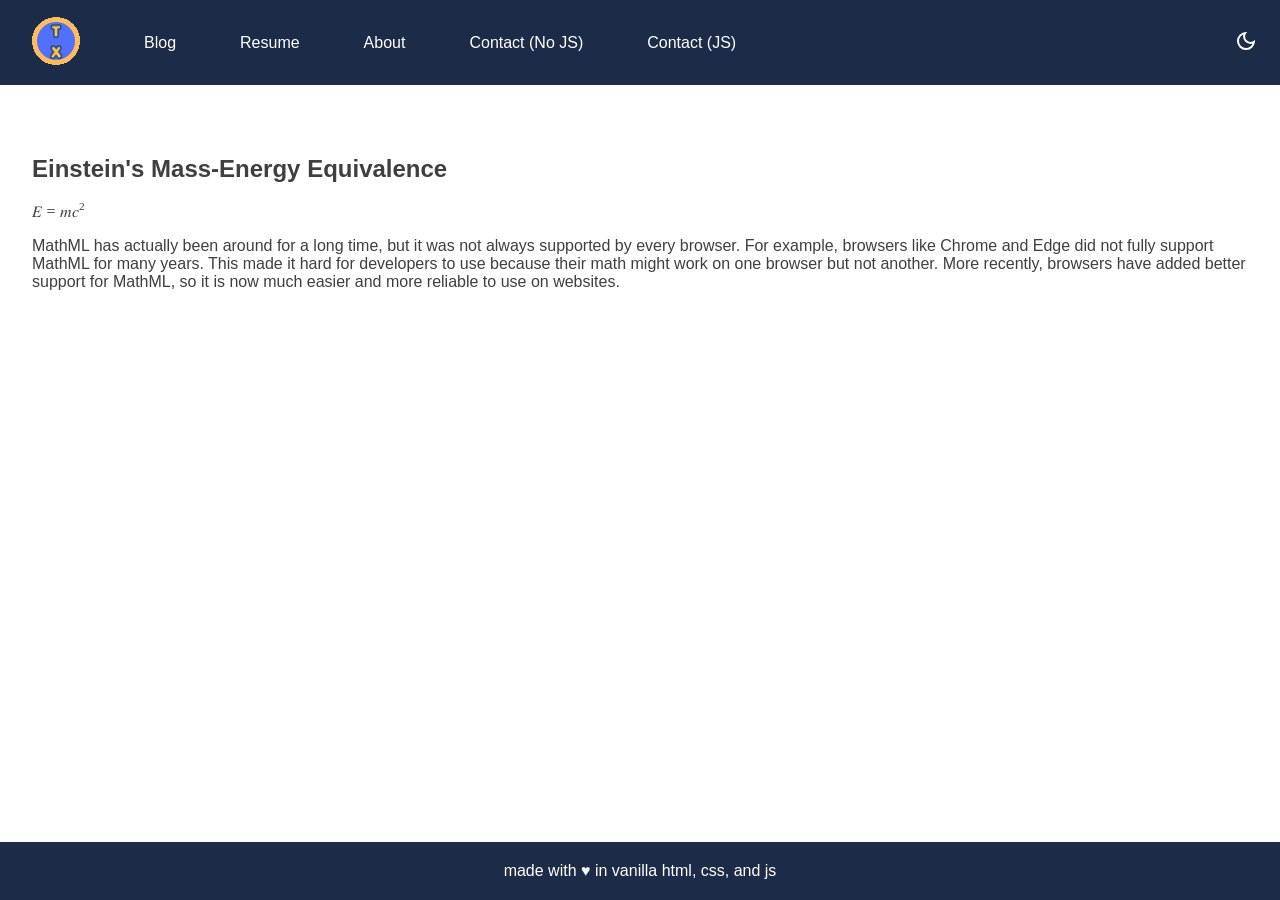
<file: extra-credit.html>
<!DOCTYPE html>
<html lang="en">

<head>
  <meta charset="UTF-8">
  <meta name="viewport" content="width=device-width, initial-scale=1.0">
  <title>Extra Credit MathML</title>
  <!-- <style>
    header,
    footer,
    article,
    section {
      border: 2px solid #3F3F3F;
    }
  </style> -->
  <link rel="stylesheet" type="text/css" href="styles.css">
  <script src="theme.js" defer></script>
  <script>
    try {
      const savedTheme = localStorage.getItem("theme");

      if (savedTheme === "dark") {
        document.documentElement.dataset.theme = "dark";
      }
    } catch (error) {
      // Use default light theme
    }
  </script>
</head>

<body>
  <header>
    <input type="checkbox" id="nav-toggle">
    <nav class="menu">
      <ul>
        <li><a class="main-logo" href="/"><img src=/assets/favicon.ico alt="Tristin Xie Logo"></a></li>
        <li><a href="/blog.html">Blog</a></li>
        <li><a href="/assets/TristinXieResume.pdf">Resume</a></li>
        <li><a href="/profile.html">About</a></li>
        <li><a href="/form-no-js.html">Contact (No JS)</a></li>
        <li><a href="/form-with-js.html">Contact (JS)</a></li>
      </ul>
      <button type="button" id="theme-toggle" aria-label="Switch to dark theme" hidden>
        <svg aria-hidden="true" class="moon-icon" xmlns="http://www.w3.org/2000/svg" height="48px" viewBox="0 -960 960 960" width="24px"
          fill="currentColor">
          <path
            d="M480-120q-150 0-255-105T120-480q0-150 105-255t255-105q14 0 27.5 1t26.5 3q-41 29-65.5 75.5T444-660q0 90 63 153t153 63q55 0 101-24.5t75-65.5q2 13 3 26.5t1 27.5q0 150-105 255T480-120Zm0-80q88 0 158-48.5T740-375q-20 5-40 8t-40 3q-123 0-209.5-86.5T364-660q0-20 3-40t8-40q-78 32-126.5 102T200-480q0 116 82 198t198 82Zm-10-270Z" />
        </svg>
        <svg aria-hidden="true" class="sun-icon" xmlns="http://www.w3.org/2000/svg" height="48px" viewBox="0 0 24 24" width="24px"
          fill="currentColor">
          <path
            d="M14.13,14.13Q15,13.25 15,12T14.13,9.88T12,9T9.88,9.88T9,12t0.88,2.13T12,15t2.13-0.88ZM8.46,15.54Q7,14.08 7,12Q7,9.92 8.46,8.46T12,7t3.54,1.46T17,12t-1.46,3.54T12,17q-2.07,0-3.54-1.46ZM5,13H1V11H5v2Zm18,0H19V11h4v2ZM11,5V1h2V5H11Zm0,18V19h2v4H11ZM6.4,7.75L3.88,5.32L5.3,3.85l2.4,2.5L6.4,7.75Zm12.3,12.4l-2.42-2.52l1.32-1.38l2.52,2.43L18.7,20.15ZM16.25,6.4l2.43-2.52L20.15,5.3l-2.5,2.4l-1.4-1.3ZM3.85,18.7l2.53-2.43L7.75,17.6L5.33,20.13L3.85,18.7ZM12,12Z" />
        </svg>
      </button>
    </nav>
  </header>
  <br>
  <main>
    <article>
      <h1>Einstein's Mass-Energy Equivalence</h1>

      <math>
        <mi>E</mi>
        <mo>=</mo>
        <mi>m</mi>
        <msup>
          <mi>c</mi>
          <mn>2</mn>
        </msup>
      </math>

      <p>
        MathML has actually been around for a long time, but it was not always supported by every browser.
        For example, browsers like Chrome and Edge did not fully support MathML for many years.
        This made it hard for developers to use because their math might work on one browser but not another.
        More recently, browsers have added better support for MathML, so it is now much easier and more
        reliable to use on websites.
      </p>
    </article>
  </main>
  <br>
  <footer>
    made with &hearts; in vanilla html, css, and js
  </footer>
</body>

</html>
</file>
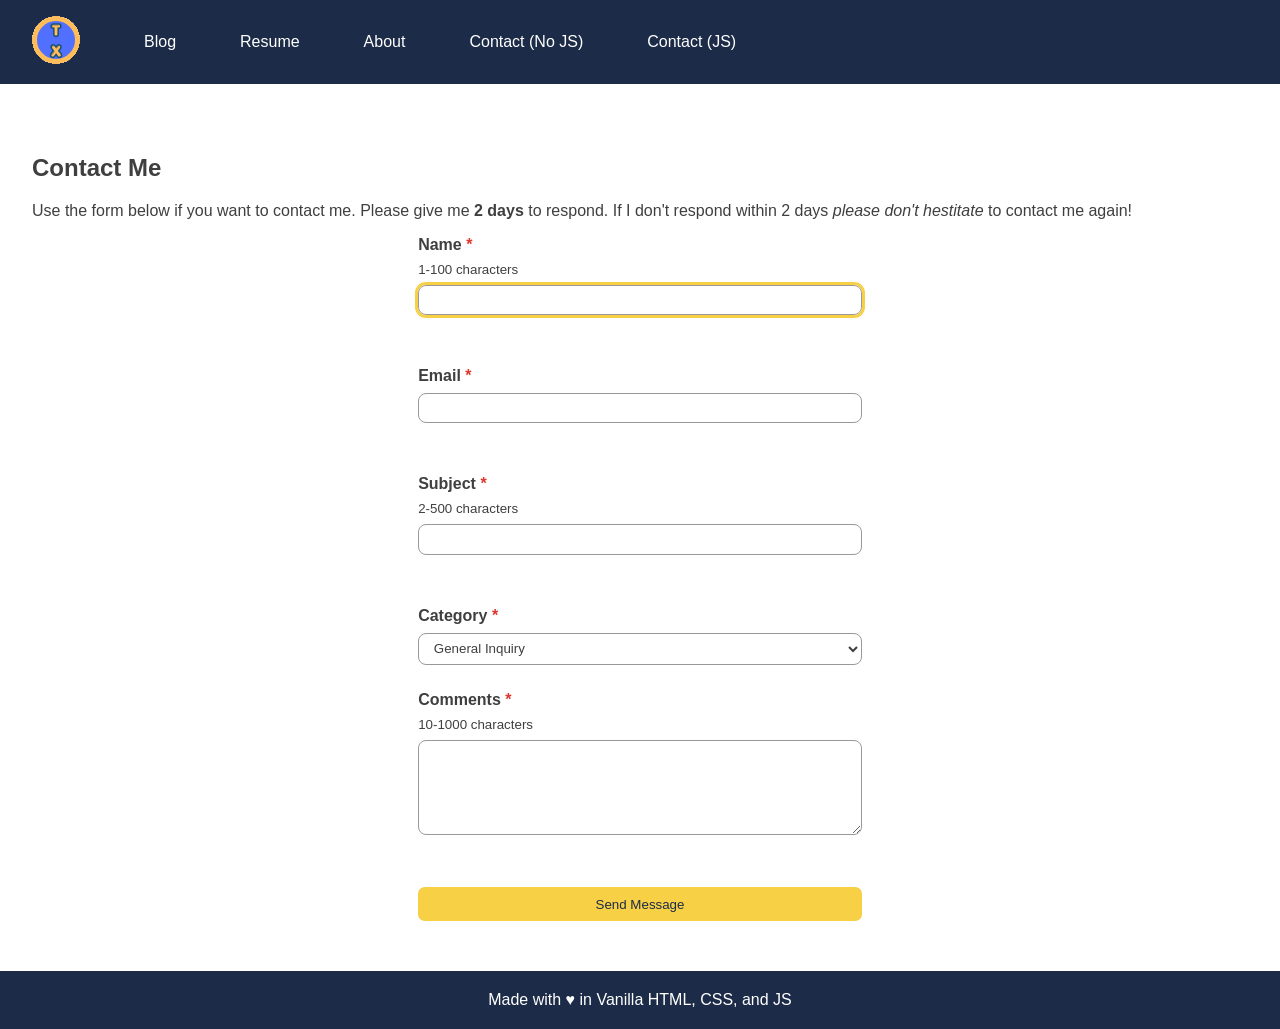
<file: form-no-js.html>
<!DOCTYPE html>
<html lang="en">

<head>
  <meta charset="UTF-8">
  <meta name="viewport" content="width=device-width, initial-scale=1.0">
  <title>Contact Tristin</title>
  <!-- <style>
    header,
    footer,
    section {
      border: 2px solid #3F3F3F;
    }
  </style> -->
  <link rel="icon" type="image/x-icon" href="/assets/favicon.ico">
  <link rel="stylesheet" type="text/css" href="styles.css">
</head>

<body>
  <header>
    <input type="checkbox" id="nav-toggle">
    <nav class="menu">
      <ul>
        <li><a class="main-logo" href="/"><img src=/assets/favicon.ico alt="Tristin Xie Logo"></a></li>
        <li><a href="/blog.html">Blog</a></li>
        <li><a href="/assets/TristinXieResume.pdf">Resume</a></li>
        <li><a href="/profile.html">About</a></li>
        <li><a href="/form-no-js.html">Contact (No JS)</a></li>
        <li><a href="/form-with-js.html">Contact (JS)</a></li>
      </ul>
      <button type="button" id="theme-toggle" aria-label="Switch to dark theme" hidden>
        <svg aria-hidden="true" class="moon-icon" xmlns="http://www.w3.org/2000/svg" height="48px" viewBox="0 -960 960 960" width="24px"
          fill="currentColor">
          <path
            d="M480-120q-150 0-255-105T120-480q0-150 105-255t255-105q14 0 27.5 1t26.5 3q-41 29-65.5 75.5T444-660q0 90 63 153t153 63q55 0 101-24.5t75-65.5q2 13 3 26.5t1 27.5q0 150-105 255T480-120Zm0-80q88 0 158-48.5T740-375q-20 5-40 8t-40 3q-123 0-209.5-86.5T364-660q0-20 3-40t8-40q-78 32-126.5 102T200-480q0 116 82 198t198 82Zm-10-270Z" />
        </svg>
        <svg aria-hidden="true" class="sun-icon" xmlns="http://www.w3.org/2000/svg" height="48px" viewBox="0 0 24 24" width="24px"
          fill="currentColor">
          <path
            d="M14.13,14.13Q15,13.25 15,12T14.13,9.88T12,9T9.88,9.88T9,12t0.88,2.13T12,15t2.13-0.88ZM8.46,15.54Q7,14.08 7,12Q7,9.92 8.46,8.46T12,7t3.54,1.46T17,12t-1.46,3.54T12,17q-2.07,0-3.54-1.46ZM5,13H1V11H5v2Zm18,0H19V11h4v2ZM11,5V1h2V5H11Zm0,18V19h2v4H11ZM6.4,7.75L3.88,5.32L5.3,3.85l2.4,2.5L6.4,7.75Zm12.3,12.4l-2.42-2.52l1.32-1.38l2.52,2.43L18.7,20.15ZM16.25,6.4l2.43-2.52L20.15,5.3l-2.5,2.4l-1.4-1.3ZM3.85,18.7l2.53-2.43L7.75,17.6L5.33,20.13L3.85,18.7ZM12,12Z" />
        </svg>
      </button>
    </nav>
  </header>
    <br>
  <main>
    <article>
      <h1>Contact Me</h1>
      <p>Use the form below if you want to contact me. Please give me <strong>2 days</strong> to respond. If I don't
        respond within 2 days <em>please don't hestitate</em> to contact me again!</p>
      <section id="form-section">
        <form id="contact-form" action="https://httpbin.org/post" method="post">
          <form-field>
            <label for="name">Name <span class="required-q">*</span></label>
            <small>1-100 characters</small>
            <input type="text" id="name" name="name" autofocus required minlength="1" maxlength="100"
              autocomplete="name">
            <field-error>Please enter your name (1-100 characters)</field-error>
            <br>
          </form-field>

          <form-field>
            <label for="email">Email <span class="required-q">*</span></label>
            <input type="email" id="email" name="email" required autocomplete="email">
            <field-error>Please enter a valid email address of form <code>user@email.address</code></field-error>
            <br>
          </form-field>

          <form-field>
            <label for="subject">Subject <span class="required-q">*</span></label>
            <small>2-500 characters</small>
            <input type="text" id="subject" name="subject" required minlength="2" maxlength="500">
            <field-error>Please enter a subject (2-500 characters)</field-error>
            <br>
          </form-field>

          <form-field>
            <label for="category">Category <span class="required-q">*</span></label>
            <select id="category" name="category" required>
              <option value="" disabled>Select a category...</option>
              <hr>
              <option value="general">General Inquiry</option>
              <option value="recruitment">Recruitment</option>
              <option value="feedback">Feedback</option>
              <option value="bug">Bug Report</option>
              <option value="other">Other</option>
            </select>
            <br>
          </form-field>

          <form-field>
            <!-- <label for="possible_bot">Possible bot</label> -->
            <input type="hidden" name="possible_bot" value="true">
          </form-field>

          <form-field>
            <label for="comments">Comments <span class="required-q">*</span></label>
            <small>10-1000 characters</small>
            <textarea id="comments" name="comments" required minlength="10" maxlength="1000"></textarea>
            <field-error>Please enter your message (10-1000 characters)</field-error>
            <br>
          </form-field>

          <button type="submit">Send Message</button>
          <!-- <button type="button" commandfor="confirm-dialog" command="show-modal">
            Send Message
          </button> -->
        </form>
      </section>
    </article>
  </main>
  <br>
  <footer>
    Made with &hearts; in Vanilla HTML, CSS, and JS
  </footer>
  <!-- Confirm form submit dialog -->
  <dialog id="confirm-dialog">
    <h2>Confirm Submission</h2>

    <p>Are you ready to submit?</p>

    <button type="submit" form="contact-form">
      Submit
    </button>
    <button type="button" commandfor="confirm-dialog" command="close">
      Cancel
    </button>
  </dialog>
</body>

</html>
</file>
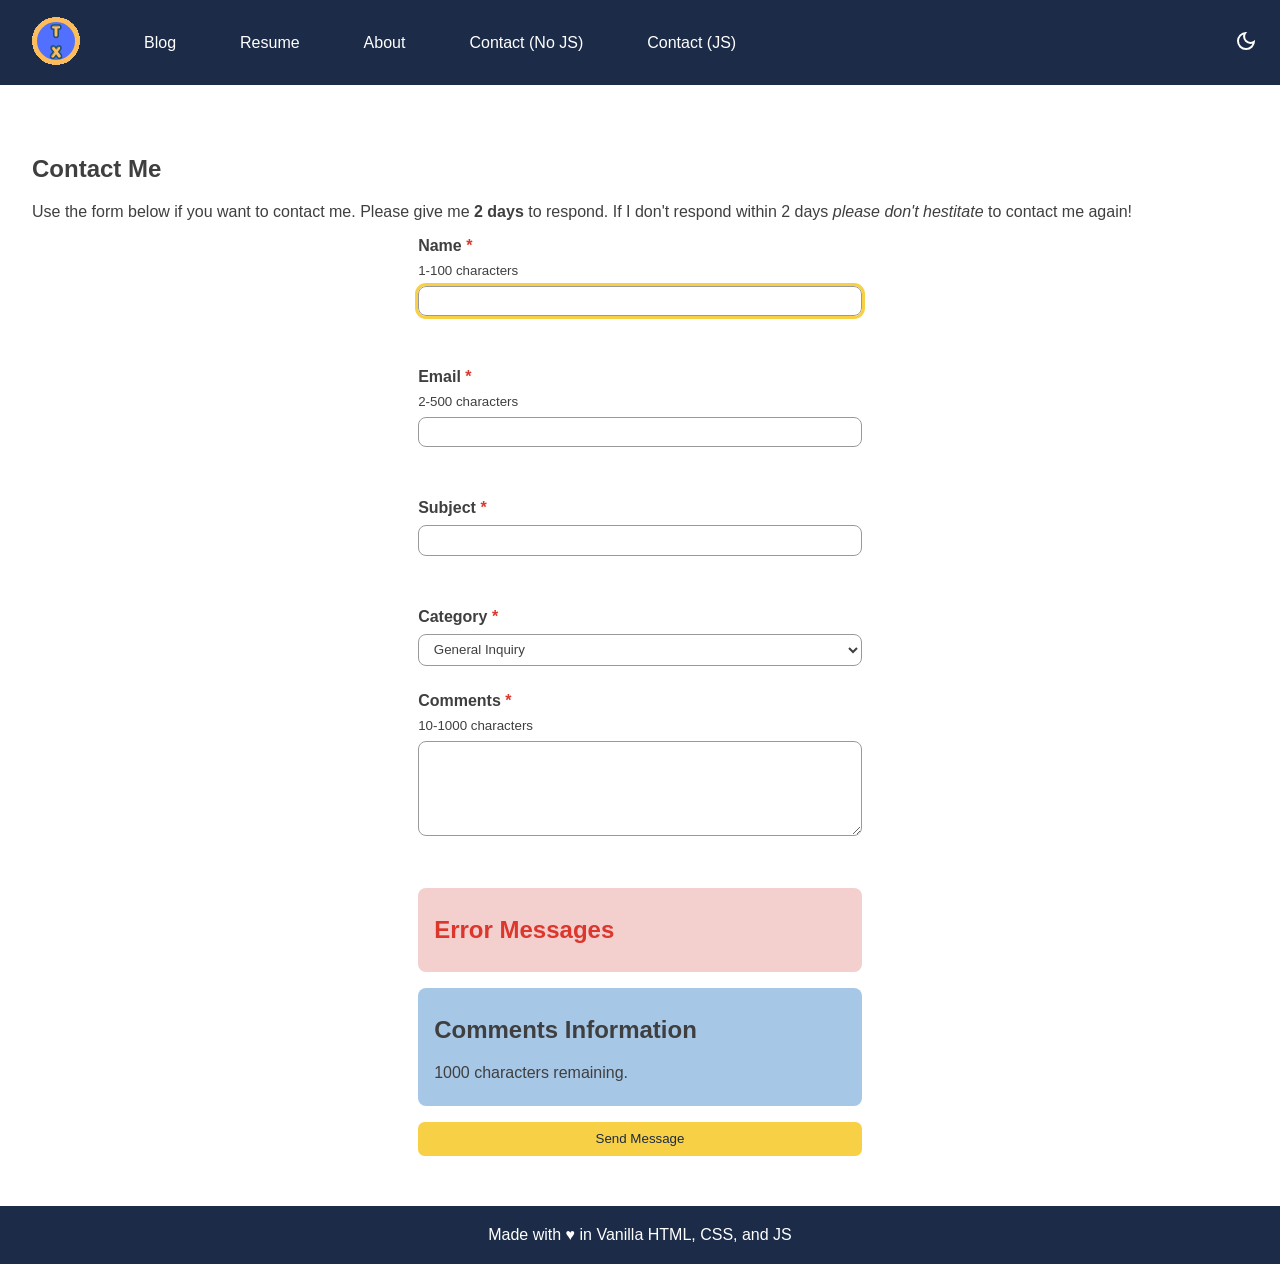
<file: form-with-js.html>
<!DOCTYPE html>
<html lang="en">

<head>
  <meta charset="UTF-8">
  <meta name="viewport" content="width=device-width, initial-scale=1.0">
  <title>Contact Tristin</title>
  <!-- <style>
    header,
    footer,
    section {
      border: 2px solid #3F3F3F;
    }
  </style> -->
  <link rel="icon" type="image/x-icon" href="/assets/favicon.ico">
  <link rel="stylesheet" type="text/css" href="styles.css">
  <script src="form.js" defer></script>
  <script src="theme.js" defer></script>
  <script>
    try {
      const savedTheme = localStorage.getItem("theme");

      if (savedTheme === "dark") {
        document.documentElement.dataset.theme = "dark";
      }
    } catch (error) {
      // Use default light theme
    }
  </script>
</head>

<body>
  <header>
    <input type="checkbox" id="nav-toggle">
    <nav class="menu">
      <ul>
        <li><a class="main-logo" href="/"><img src=/assets/favicon.ico alt="Tristin Xie Logo"></a></li>
        <li><a href="/blog.html">Blog</a></li>
        <li><a href="/assets/TristinXieResume.pdf">Resume</a></li>
        <li><a href="/profile.html">About</a></li>
        <li><a href="/form-no-js.html">Contact (No JS)</a></li>
        <li><a href="/form-with-js.html">Contact (JS)</a></li>
      </ul>
      <button type="button" id="theme-toggle" aria-label="Switch to dark theme" hidden>
        <svg aria-hidden="true" class="moon-icon" xmlns="http://www.w3.org/2000/svg" height="48px" viewBox="0 -960 960 960" width="24px"
          fill="currentColor">
          <path
            d="M480-120q-150 0-255-105T120-480q0-150 105-255t255-105q14 0 27.5 1t26.5 3q-41 29-65.5 75.5T444-660q0 90 63 153t153 63q55 0 101-24.5t75-65.5q2 13 3 26.5t1 27.5q0 150-105 255T480-120Zm0-80q88 0 158-48.5T740-375q-20 5-40 8t-40 3q-123 0-209.5-86.5T364-660q0-20 3-40t8-40q-78 32-126.5 102T200-480q0 116 82 198t198 82Zm-10-270Z" />
        </svg>
        <svg aria-hidden="true" class="sun-icon" xmlns="http://www.w3.org/2000/svg" height="48px" viewBox="0 0 24 24" width="24px"
          fill="currentColor">
          <path
            d="M14.13,14.13Q15,13.25 15,12T14.13,9.88T12,9T9.88,9.88T9,12t0.88,2.13T12,15t2.13-0.88ZM8.46,15.54Q7,14.08 7,12Q7,9.92 8.46,8.46T12,7t3.54,1.46T17,12t-1.46,3.54T12,17q-2.07,0-3.54-1.46ZM5,13H1V11H5v2Zm18,0H19V11h4v2ZM11,5V1h2V5H11Zm0,18V19h2v4H11ZM6.4,7.75L3.88,5.32L5.3,3.85l2.4,2.5L6.4,7.75Zm12.3,12.4l-2.42-2.52l1.32-1.38l2.52,2.43L18.7,20.15ZM16.25,6.4l2.43-2.52L20.15,5.3l-2.5,2.4l-1.4-1.3ZM3.85,18.7l2.53-2.43L7.75,17.6L5.33,20.13L3.85,18.7ZM12,12Z" />
        </svg>
      </button>
    </nav>
  </header>
    <br>
  <main>
    <article>
      <h1>Contact Me</h1>
      <p>Use the form below if you want to contact me. Please give me <strong>2 days</strong> to respond. If I don't
        respond within 2 days <em>please don't hestitate</em> to contact me again!</p>
      <section id="form-section">
        <form id="contact-form" action="https://httpbin.org/post" method="post">
          <form-field>
            <label for="name">Name <span class="required-q">*</span></label>
            <small>1-100 characters</small>
            <input type="text" id="name" name="name" autofocus required minlength="1" maxlength="100"
              autocomplete="name" aria-describedby="name-error">
            <field-error>Please enter your name (1-100 characters)</field-error>
            <br>
          </form-field>

          <form-field>
            <label for="email">Email <span class="required-q">*</span></label>
            <small>2-500 characters</small>
            <input type="email" id="email" name="email" required autocomplete="email" aria-describedby="email-error">
            <field-error>Please enter a valid email address of form <code>user@email.address</code></field-error>
            <br>
          </form-field>

          <form-field>
            <label for="subject">Subject <span class="required-q">*</span></label>
            <input type="text" id="subject" name="subject" required minlength="2" maxlength="500"
              aria-describedby="subject-error">
            <field-error>Please enter a subject (2-500 characters)</field-error>
            <br>
          </form-field>

          <form-field>
            <label for="category">Category <span class="required-q">*</span></label>
            <select id="category" name="category" required aria-describedby="category-error">
              <option value="" disabled>Select a category...</option>
              <hr>
              <option value="general">General Inquiry</option>
              <option value="recruitment">Recruitment</option>
              <option value="feedback">Feedback</option>
              <option value="bug">Bug Report</option>
              <option value="other">Other</option>
            </select>
            <br>
          </form-field>

          <form-field>
            <!-- <label for="possible_bot">Possible bot</label> -->
            <input type="hidden" name="possible_bot" value="true">
          </form-field>

          <form-field>
            <input type="hidden" id="form-errors" name="form-errors">
          </form-field>

          <form-field>
            <label for="comments">Comments <span class="required-q">*</span></label>
            <small>10-1000 characters</small>
            <textarea id="comments" name="comments" required minlength="10" maxlength="1000"
              aria-describedby="comments-error comments-count"></textarea>
            <field-error>Please enter your message (10-1000 characters)</field-error>
            <br>
          </form-field>

          <section id="error-area" aria-live="polite" hidden>
            <h2>Error Messages</h2>
            <p id="name-error"></p>
            <p id="email-error"></p>
            <p id="subject-error"></p>
            <p id="category-error"></p>
            <p id="comments-error"></p>
          </section>

          <section id="info-area" hidden>
            <h2>Comments Information</h2>
            <p id="comments-count"></p>
          </section>

          <!-- <button
              type="button"
              commandfor="confirm-dialog"
              command="show-modal">
              Send Message
          </button> -->
          <button type="submit">Send Message</button>
        </form>
      </section>
    </article>
  </main>
  <br>
  <footer>
    Made with &hearts; in Vanilla HTML, CSS, and JS
  </footer>
  <!-- Confirm form submit dialog -->
  <!-- <dialog id="confirm-dialog">
    <h2>Confirm Submission</h2>

    <p>Are you ready to submit?</p>

    <button type="submit" form="contact-form">
        Submit
    </button>
    <button
        type="button"
        commandfor="confirm-dialog"
        command="close">
        Cancel
    </button>
  </dialog> -->
</body>

</html>
</file>
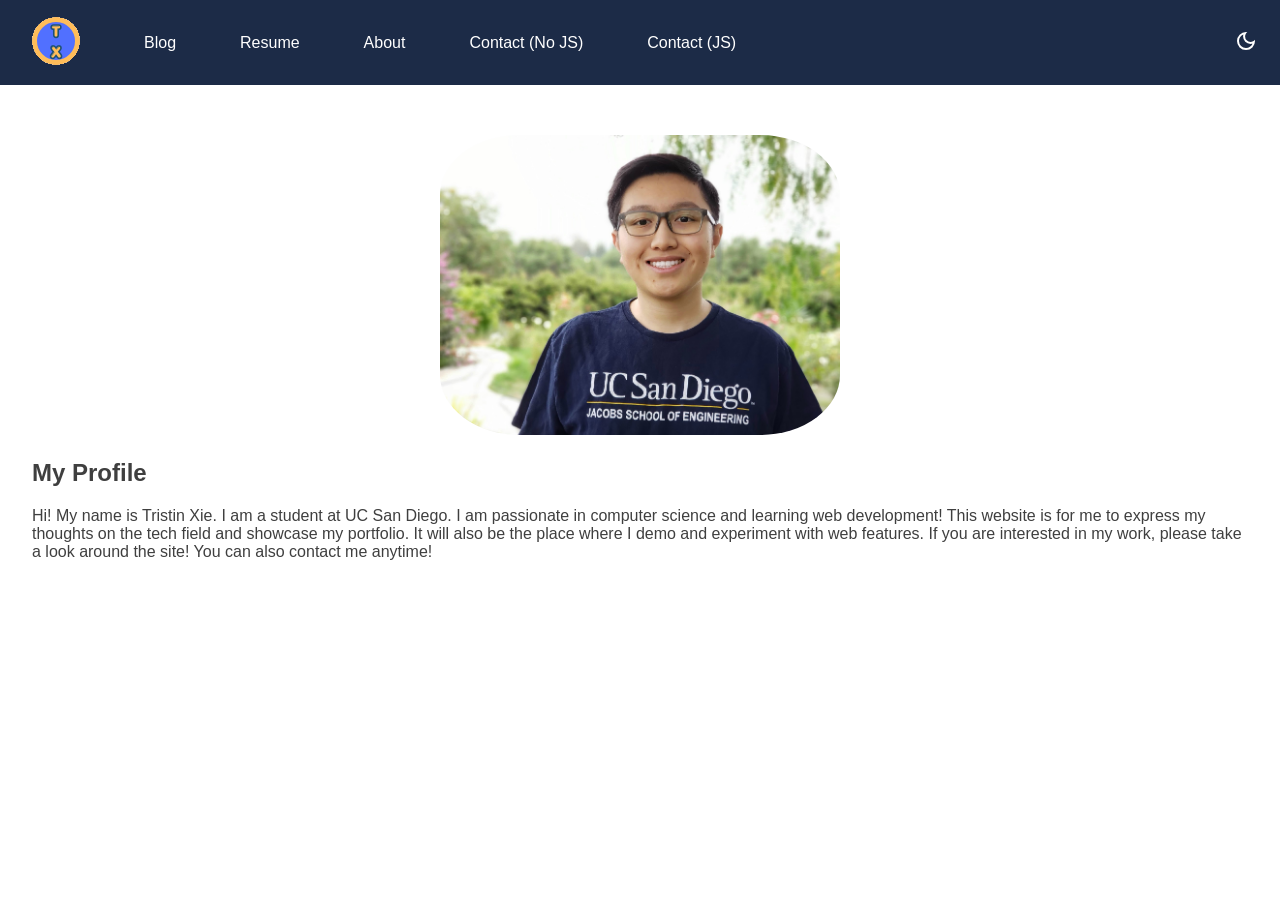
<file: profile.html>
<!DOCTYPE html>
<html lang="en">

<head>
  <meta charset="UTF-8">
  <meta name="viewport" content="width=device-width, initial-scale=1.0">
  <title>Document</title>
  <link rel="stylesheet" type="text/css" href="styles.css">
  <script src="theme.js" defer></script>
  <script>
    try {
      const savedTheme = localStorage.getItem("theme");

      if (savedTheme === "dark") {
        document.documentElement.dataset.theme = "dark";
      }
    } catch (error) {
      // Use default light theme
    }
  </script>
</head>

<body>
  <header>
    <input type="checkbox" id="nav-toggle">
    <nav class="menu">
      <ul>
        <li><a class="main-logo" href="/"><img src=/assets/favicon.ico alt="Tristin Xie Logo"></a></li>
        <li><a href="/blog.html">Blog</a></li>
        <li><a href="/assets/TristinXieResume.pdf">Resume</a></li>
        <li><a href="/profile.html">About</a></li>
        <li><a href="/form-no-js.html">Contact (No JS)</a></li>
        <li><a href="/form-with-js.html">Contact (JS)</a></li>
      </ul>
      <button type="button" id="theme-toggle" aria-label="Switch to dark theme" hidden>
        <svg aria-hidden="true" class="moon-icon" xmlns="http://www.w3.org/2000/svg" height="48px" viewBox="0 -960 960 960" width="24px"
          fill="currentColor">
          <path
            d="M480-120q-150 0-255-105T120-480q0-150 105-255t255-105q14 0 27.5 1t26.5 3q-41 29-65.5 75.5T444-660q0 90 63 153t153 63q55 0 101-24.5t75-65.5q2 13 3 26.5t1 27.5q0 150-105 255T480-120Zm0-80q88 0 158-48.5T740-375q-20 5-40 8t-40 3q-123 0-209.5-86.5T364-660q0-20 3-40t8-40q-78 32-126.5 102T200-480q0 116 82 198t198 82Zm-10-270Z" />
        </svg>
        <svg aria-hidden="true" class="sun-icon" xmlns="http://www.w3.org/2000/svg" height="48px" viewBox="0 0 24 24" width="24px"
          fill="currentColor">
          <path
            d="M14.13,14.13Q15,13.25 15,12T14.13,9.88T12,9T9.88,9.88T9,12t0.88,2.13T12,15t2.13-0.88ZM8.46,15.54Q7,14.08 7,12Q7,9.92 8.46,8.46T12,7t3.54,1.46T17,12t-1.46,3.54T12,17q-2.07,0-3.54-1.46ZM5,13H1V11H5v2Zm18,0H19V11h4v2ZM11,5V1h2V5H11Zm0,18V19h2v4H11ZM6.4,7.75L3.88,5.32L5.3,3.85l2.4,2.5L6.4,7.75Zm12.3,12.4l-2.42-2.52l1.32-1.38l2.52,2.43L18.7,20.15ZM16.25,6.4l2.43-2.52L20.15,5.3l-2.5,2.4l-1.4-1.3ZM3.85,18.7l2.53-2.43L7.75,17.6L5.33,20.13L3.85,18.7ZM12,12Z" />
        </svg>
      </button>
    </nav>
  </header>
    <br>
  <main>
    <article>
      <section class="me-section">
        <picture>
          <source srcset="/assets/me_wide.jpg" media="(width >= 500px)">
          <img height="300" src="/assets/me.jpg" alt="Tristin Xie picture">
        </picture>
      </section>
      <h1>My Profile</h1>
      <p>
        Hi! My name is Tristin Xie. I am a student at UC San Diego. I am passionate in computer science and learning web
        development!
        This website is for me to express my thoughts on the tech field and showcase my portfolio. It will also be the
        place where I demo
        and experiment with web features. If you are interested in my work, please take a look around the site! You can
        also contact me anytime!
      </p>
    </article>
  </main>
</body>

</html>
</file>
<file: styles.css>
:root {
	--text-color: #3f3f3f;
	--form-color: #999;
	--menu-color: white;
	--main-color: #1c2b47;
	--accent-color: #f7d046;
	--error-color: rgb(220, 55, 45);
	--error-area-color: #F3CFCE;
	--info-area-color: #A7C7E7;
	--font-stack: Arial, Helvetica, sans-serif;
	--page-width: 95%;
	--page-padding: 2rem;
	--post-card-width: 25rem;
	--background-color: #ffffff;
	--input-background-color: #ffffff;
	--link-color: #0969da;
	--card-border-color: transparent;
}

:root[data-theme="dark"] {
    --background-color: #0d1117;
    --text-color: #e6edf3;
    --form-color: #8b949e;
    --menu-color: #f0f6fc;
    --main-color: #161b22;
    --accent-color: #f7d046;
    --error-color: #ff7b72;
    --error-area-color: #3d2428;
    --info-area-color: #192f45;
    --input-background-color: #161b22;
    --link-color: #58a6ff;
	--card-border-color: #656d76;
}

#theme-toggle .sun-icon {
    display: none;
}

:root[data-theme="dark"] #theme-toggle .moon-icon {
    display: none;
}

:root[data-theme="dark"] #theme-toggle .sun-icon {
    display: inline;
}

#theme-toggle {
    view-transition-name: theme-icon;
}

::view-transition-group(theme-icon) {
    animation-duration: 0.5s;
}

a {
    color: var(--link-color);
}

body {
	background-color: var(--background-color);
	min-height: 100vh;
	display: flex;
	flex-direction: column;
	margin: 0 auto;
	font-family: var(--font-stack);
	color: var(--text-color);
}
main {
	max-width: var(--page-width);
	padding: var(--page-padding);
}

#my-name {
	font-size: 3rem;
}

header {
	position: sticky;
	top: 0;
	background-color: var(--main-color);
	padding: 1rem;
}

footer {
	margin-top: auto;
	background-color: var(--main-color);
	color: var(--menu-color);
	padding: 1.25rem;
	display: flex;
	justify-content: center;
}

nav {
	display: flex;
	align-items: center;
}

header input {
	display: none;
}
/* 
This selects h1 with the custom data-greeting attribute. I want only the home page's greeting to 
have the h1 be smaller.
*/
h1[data-greeting] {
	font-size: 1.5rem;
}

/* 
This pushes the button next the menu elements to the other side of the nav bar 
*/
ul + button {
	margin-left: auto;
}
/* 
This selects the top level menu elements of the nav bar and styles them. We do not style the nested
children elements
*/
nav > ul{
	display: flex;
	align-items: center;
	gap: 1rem;
	list-style: none;
	padding: 0;
	margin: 0;
	gap: 2rem;
}

nav a {
	color: var(--menu-color);
	text-decoration: none;
	padding: 1em;
}

nav button {
	background-color: var(--main-color);
	border: none;
	color: var(--menu-color)
}

.me-section {
	display: flex;
	justify-content: center;
	align-items: center;
	gap: 3rem;
}
article socials-container a {
	background-color: transparent;
	color: var(--link-color);
}

socials-container svg {
    fill: currentColor;
}

socials-container a:hover:not(.main-logo) {
    background-color: var(--accent-color);
}

socials-container p {
	white-space: nowrap;
	font-size: large;
}
socials-container ul{
	display: flex;
	flex-wrap: wrap;
	gap: 0.25rem;
	padding: 0;
}

#me-info {
	width: 100%;
}

#me-links {
	display: flex;
	justify-content: space-around;
}

#me-location {
	display: flex;
	align-items: center;
}

article a, article button {
	display: inline-block;
	padding: 0.7em 1em;
	border-radius: 0.5em;
	background-color: var(--accent-color);
	color: var(--main-color);
	text-decoration: none;
	border: none;
}

picture img {
	border-radius: 20%;
	width: auto;
	margin-left: auto;
}

nav a:hover:not(.main-logo), nav button:hover {
	background-color: var(--accent-color);
	color: var(--main-color);
	border-radius: 1rem;
}

a:hover:not(.main-logo), button:hover {
	background-color: #EFEFEF;
}

a:focus, input:focus, select:focus, textarea:focus, button:focus {
	outline: 3px var(--accent-color) solid;
	border-radius: 0.5rem;
}
#post-section {
	display: flex;
	justify-content: space-around;
}
.post {
	display: flex;
	flex-direction: column;
	align-items: center;
	justify-content: space-between;
	color: var(--menu-color);
	background-color: var(--main-color);
	border-radius: 1rem;
	width: var(--post-card-width);
	padding: 2rem;
	border: 1px solid var(--card-border-color);
}
.post h2 {
	overflow-wrap: break-word;
}

#form-section {
	display: flex;
	flex-direction: column;
	align-items: center;
}

#error-area {
	background-color: var(--error-area-color);
	color: var(--error-color);
	margin-bottom: 1rem;
	padding: 0.5rem 1rem;
	border-radius: 0.5rem;
}

#info-area {
	background-color: var(--info-area-color);
	margin-bottom: 1rem;
	padding: 0.5rem 1rem;
	border-radius: 0.5rem;
}

#comments-count.near-limit {
	background-color: var(--accent-color);
	font-weight: bold;
}

#contact-form {
	display: flex;
	flex-direction: column;
}

form-field {
	display: flex;
	justify-content: center;
	flex-direction: column;
	gap: 0.5rem;
}

form-field label {
	font-weight: bold;
}

form-field input, form-field select, form-field textarea {
	background-color: var(--input-background-color);
	color: var(--text-color);
	padding: 0.5em 0.8em;
	border: 1px solid var(--form-color);
	border-radius: 0.5rem;
}

form-field textarea {
	min-height: 5rem;
	resize: vertical;
}

form-field .required-q {
	color: var(--error-color);
}

form-field input:required:user-valid {
	border: 1px solid var(--form-color);
}

form-field field-error {
	visibility: hidden;
}

form-field input:required:user-invalid, form-field textarea:required:user-invalid {
	border: 1px solid var(--error-color);
}

form-field input:required:user-invalid + field-error, form-field textarea:required:user-invalid + field-error {
	visibility: visible;
}

form-field field-error {
	color: var(--error-color);
}

@media (max-width: 60rem) {
	article {
		flex-direction: column-reverse;
		align-items: center;
	}
	nav {
		flex-direction: column;
	}
	nav ul {
		flex-direction: column;
	}
	#me-info {
		max-width: 90%;
	}
	#me-links {
		flex-direction: column;
		align-items: center;
		gap: 25px;
	}
	#post-section {
		flex-direction: column;
		align-items: center;
	}
	.post {
		width: 10rem;
	}
	.post img {
		width: 100%;
	}
}
</file>
